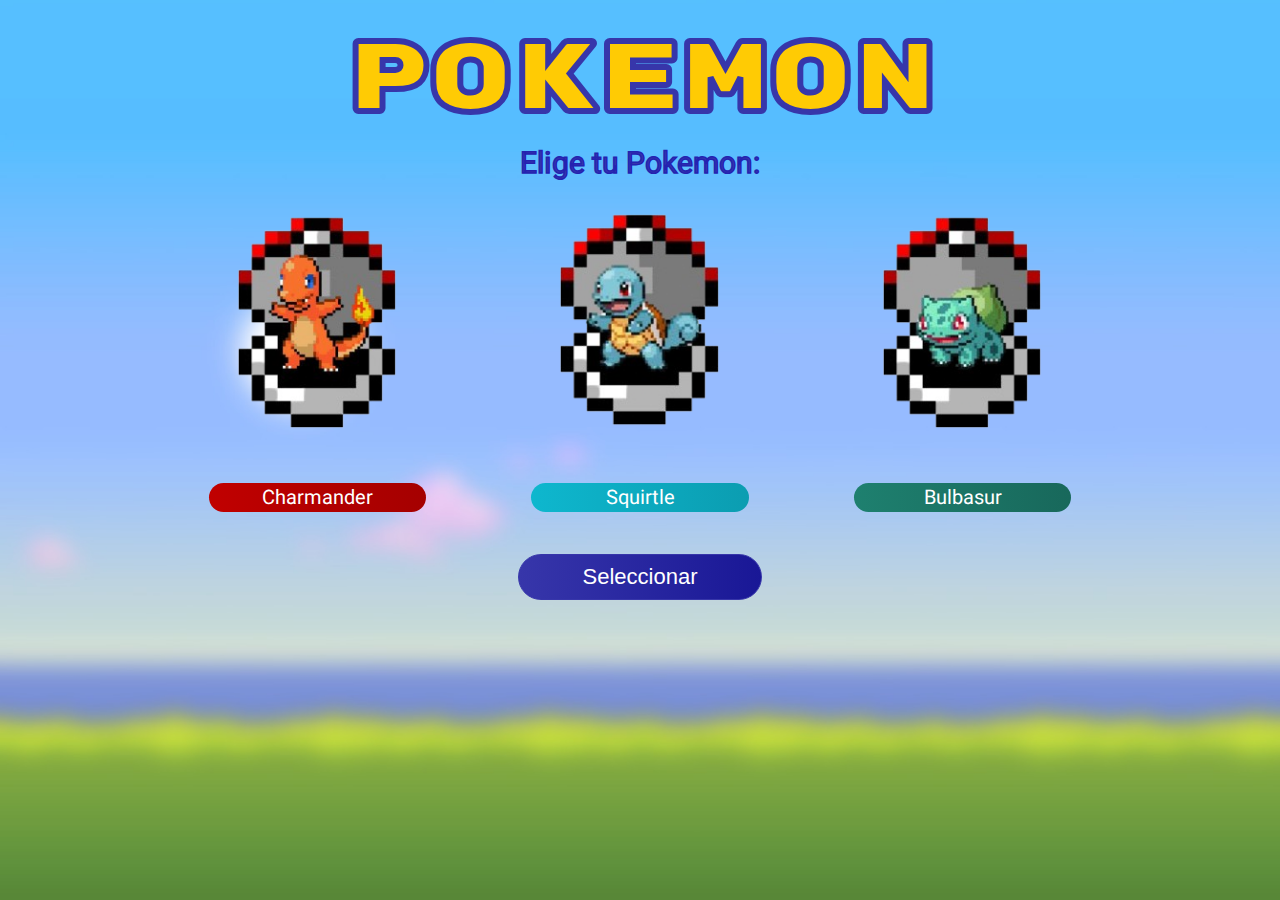
<file: Pokemon/index.html>
<!DOCTYPE html>
<html>
    <head>
        <meta charset="utf-8" />
        <title>POKEMON!</title>
        <script src="./js/main.js"></script>
        <link rel="stylesheet" href="style.css">
        <link rel="icon" href="./imagenes/icono.png" type="image/png">
    </head>
    <body>
        <header>
            <h1>POKEMON </h1>
        </header>
        <main>
        <section class="seleccionar-mascota" id="seleccionar-mascota">
            <h2>Elige tu Pokemon:</h2>
                <div class="center">
                    <div class="label-content">
                    <label class="pokeball-charmander" for="hipodoge">
                        <img src="./imagenes/charmander (1).png" alt="Charmander">
                        <p>Charmander</p>
                    </label>
                    <input type="radio" name="mascota" id="hipodoge" />
                </div>
                <div class="label-content">
                    <label class="pokeball-squirtle" for="capipepo">
                        <img src="./imagenes/squirtle.png" alt="">
                        <p>Squirtle</p>
                    </label>
                    <input type="radio" name="mascota" id="capipepo" />
                </div>
                <div class="label-content">
                    <label class="pokeball-bulbasur" for="ratigueya">
                        <img src="./imagenes/bulbasur.png" alt="">
                        <p>Bulbasur</p>
                    </label>
                    <input type="radio" name="mascota" id="ratigueya" />
                </div>
                </div>
            <button class="select" id="boton-mascota">Seleccionar</button>
        </section>

        <section class="seleccionar-ataque" id="seleccionar-ataque">
            <div class="blur">
            <h2>Elige tu Ataque:</h2>

            <p>Tu Pokemon <span id="mascota-jugador"></span> tiene <span id="vidas-jugador">3</span> vidas</p>
            <p>El Pokemon <span id="mascota-enemigo"></span> del enemigo tiene <span id="vidas-enemigo">3</span> vidas</p>
        </div>

            <p class="ataques">
                <button id="boton-fuego">Fuego </button>
                <button id="boton-agua">Agua </button>
                <button id="boton-tierra">Planta </button>
            </p>
        </section>

        <section id="mensajes">
        </section>

        <section id="reiniciar">
            <button id="boton-reiniciar">Reiniciar</button>
        </section>
    </main>
    </body>
</html>
</file>
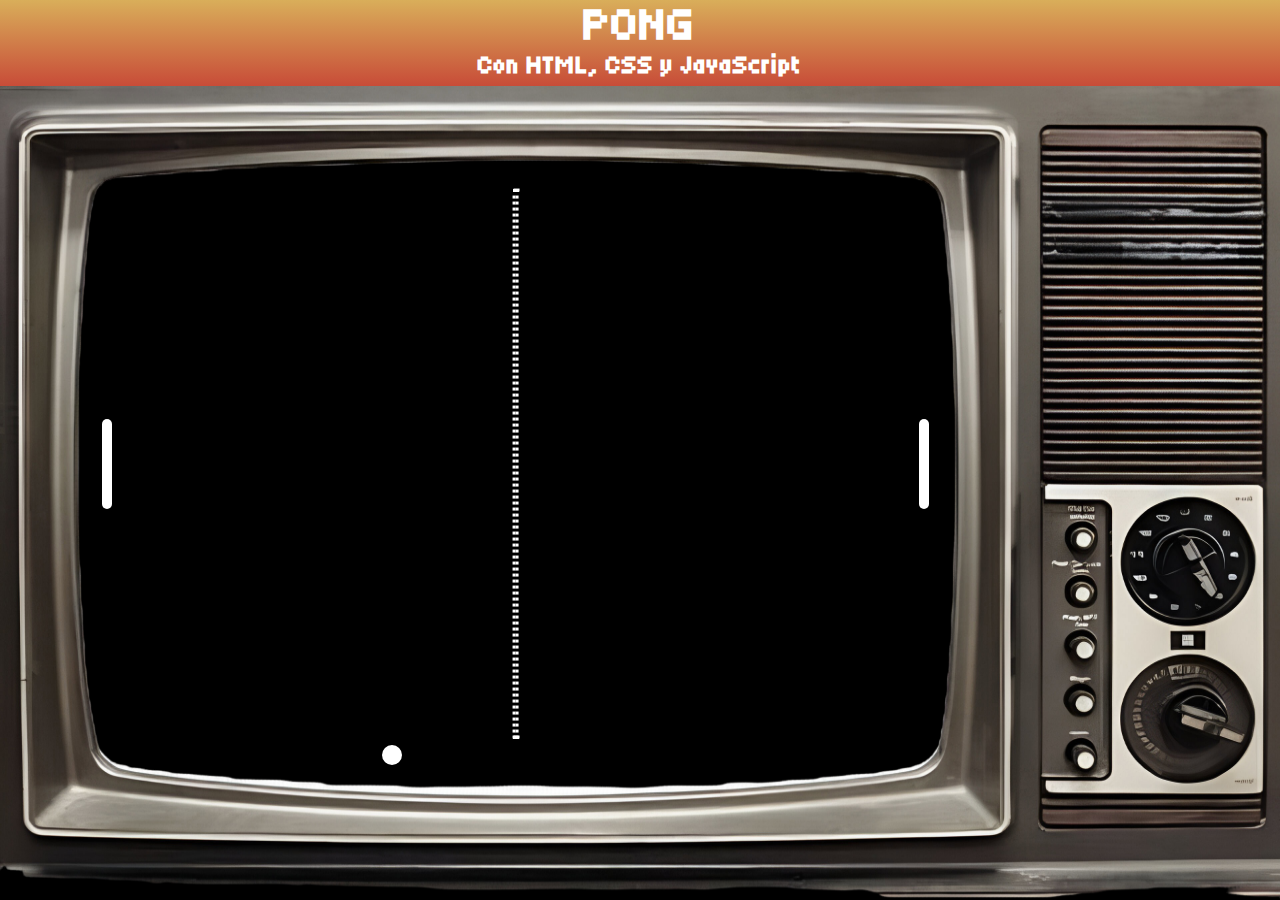
<file: Pong/index.html>
<!DOCTYPE html>
<html lang="en">
<head>
    <meta charset="UTF-8">
    <meta name="viewport" content="width=device-width, initial-scale=1.0">
    <title>PONG</title>
    <link rel="stylesheet" href="styles.css">
    <link rel="icon" href="./imagenes/logo.webp">
</head>
<body>
    <header>
        <h1>PONG</h1>
        <h3>Con HTML, CSS y JavaScript</h3>
    </header>
    <div class="fondo">
        <img src="./imagenes/freepik_br_e6794df4-6470-4eeb-818f-6017e72a9614.png" alt="">
        <main class="cont-juego" id="cont-juego">
            <section class="juego" id="juego">
                <div class="ball" id="ball"></div>
                <div class="jugador" id="player1"></div>
                <div class="jugador" id="player2"></div>
                <div class="cont-red">
                    <div class="red"></div>
                </div>
            </section>
        </main>
    </div>
    <script src="./js/main.js"></script>
</body>
</html>
</file>
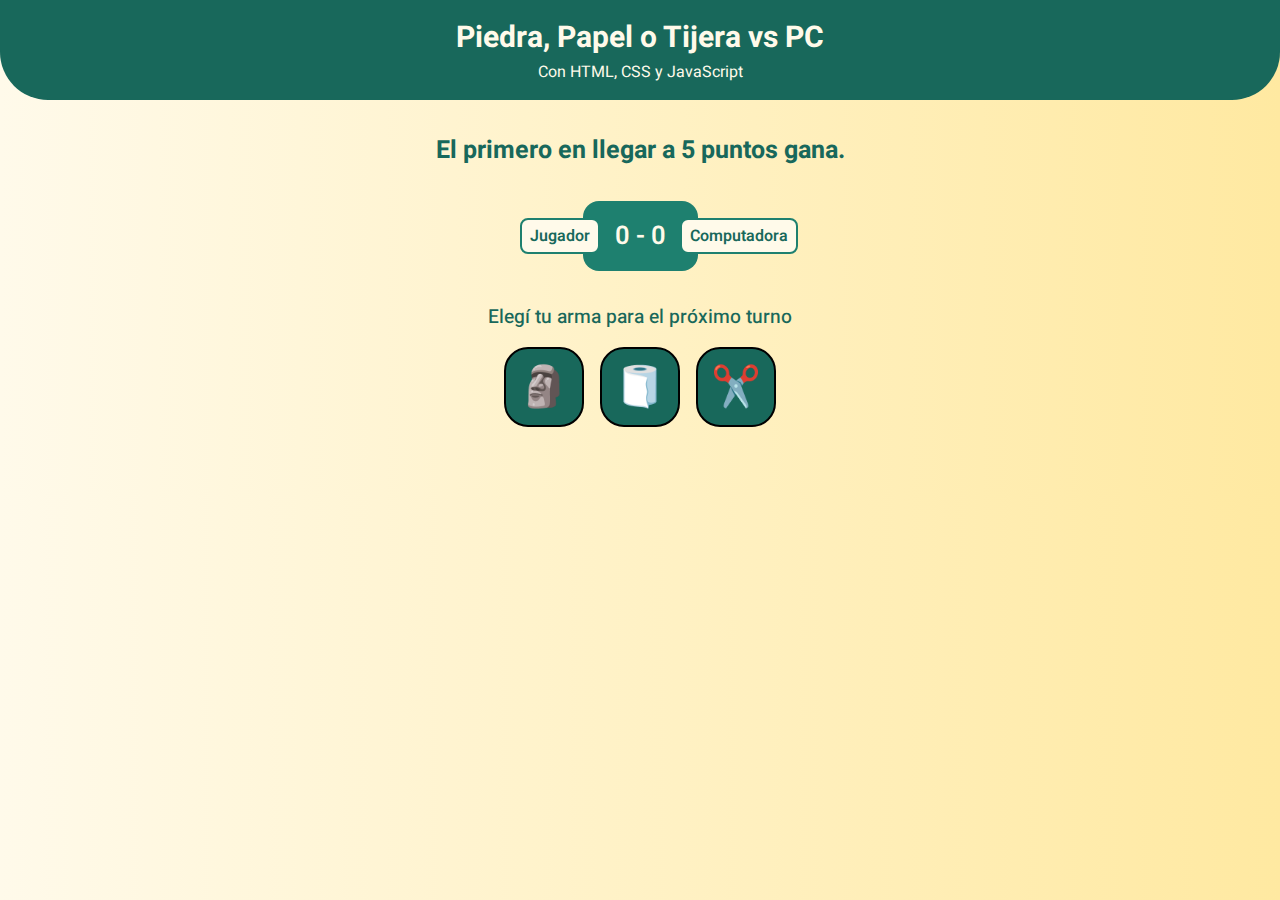
<file: PPT/index.html>
<!DOCTYPE html>
<html lang="es">
<head>
    <meta charset="UTF-8">
    <meta http-equiv="X-UA-Compatible" content="IE=edge">
    <meta name="viewport" content="width=device-width, initial-scale=1.0">
    <title>Piedra, papel o tijera</title>
    <link rel="stylesheet" href="styles.css">
    <link rel="icon" href="./imagenes/icono.png" type="image/png">
</head>
<body>

    <header>
        <h1>Piedra, Papel o Tijera vs PC</h1>
        <p>Con HTML, CSS y JavaScript</p>
    </header>
    <main>
        <h3 class="instrucciones" id="instrucciones">
            El primero en llegar a 5 puntos gana.
        </h3>
        <div class="marcador">
            <p class="nombre nombre-jugador">Jugador</p>
            <p class="nombre nombre-computadora">Computadora</p>
            <p class="puntos">
                <span id="puntos-usuario">0</span>
                <span>-</span>
                <span id="puntos-computadora">0</span>
            </p>
        </div>
        <div class="elegi-tu-arma" id="elegi-tu-arma">
            <h2>Elegí tu arma para el próximo turno</h2>
            <div class="armas">
                <button class="arma" id="piedra🗿">🗿</button>
                <button class="arma" id="papel🧻">🧻</button>
                <button class="arma" id="tijera✂️">✂️</button>
            </div>
        </div>
        <div class="mensaje disabled" id="mensaje">
            <p>
                Usaste <span class="eleccion" id="eleccion-usuario">papel🧻</span><br>
                y la computadora usó <span class="eleccion" id="eleccion-computadora">piedra🗿</span>
            </p>
            <p id="gana-punto">¡Ganaste un punto! 🔥</p>
        </div>
        <button class="btn disabled" id="reiniciar">Reiniciar juego</button>
    </main>

    <script src="./js/script.js"></script>
</body>
</html>
</file>
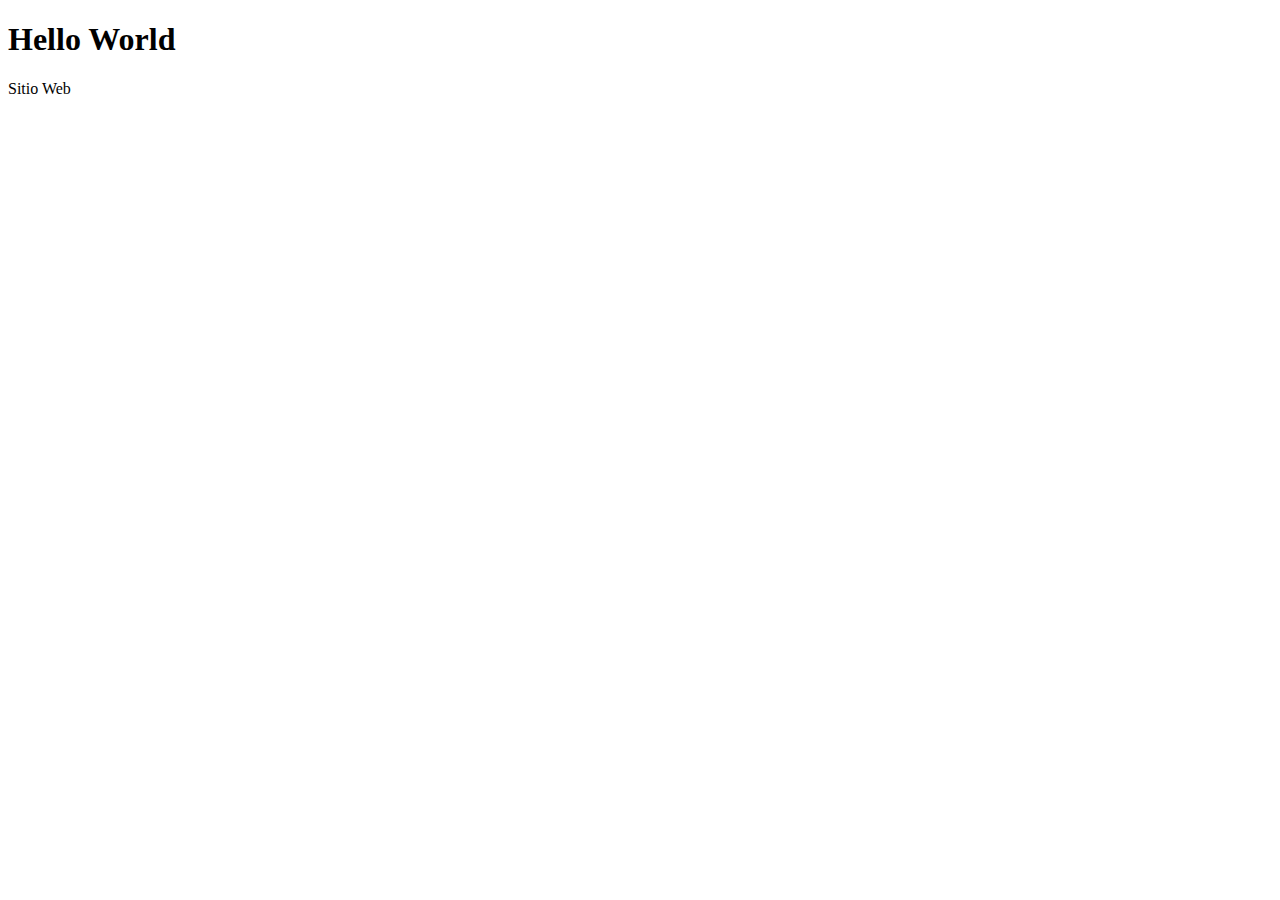
<file: prompt.html>
<!DOCTYPE html>
<html lang="en">
<head>
    <meta charset="UTF-8">
    <meta name="viewport" content="width=device-width, initial-scale=1.0">
    <title>Pagina Web</title>   
    <script>
        let nombre = ''
        nombre = prompt('Cuál es tu nombre?')
        alert('Bienvenido' + nombre)
    </script>
</head>
<body>
    <header>
        <h1>Hello World</h1>
        <p>Sitio Web</p>
    </header>
</body>
</html>
</file>
<file: Pokemon/style.css>
@import url('https://fonts.googleapis.com/css2?family=Rubik+Mono+One&display=swap');
@import url('https://fonts.googleapis.com/css2?family=Heebo:wght@300;400;600;700;800&display=swap');

* {
    margin: 0;
    padding: 0;
    box-sizing: border-box;
}

body {
    background-image: url('./imagenes/image.jpg');
    background-size: cover;
    background-repeat: no-repeat;
    background-attachment: fixed;
    display: flex;
    justify-content: center;
    align-items: center;
    flex-direction: column;
}

h1{
    font-size: 100px;
    margin-top: 2vh;
    color:rgb(255, 203, 4);
    font-family: "Rubik Mono One", serif;
    font-weight: 400;
    -webkit-text-stroke-width: 6px;
    -webkit-text-stroke-color: rgb(55, 54, 170);
}

header{
    display: flex;
    flex-direction: inherit;
    align-items: center;
    justify-content: center;
}

main{
    font-family: 'Heebo', sans-serif;
}

.seleccionar-mascota{
    display: flex;
    justify-content: center;
    align-items: center;
    flex-direction: column;
}

.seleccionar-mascota h2{
    display: flex;
    justify-content: center;
    align-items: center;
    font-size: 30px ;
    margin-bottom: 3vh;
    color:rgb(55, 54, 170);;
    font-weight: 400;
    -webkit-text-stroke-width: 1.5px;
    -webkit-text-stroke-color: rgb(36, 34, 177);
}

.center{
    display: flex;
    
}

img{
    margin-left: 6vw;
    margin-right: 6vw;
    width: 50%;
    height: auto;
}

.pokeball-squirtle, .pokeball-bulbasur, .pokeball-charmander{
    display: flex;
    flex-direction: column;
    align-items: center;
}

img:hover{
    cursor: pointer;
    scale: 1.2;
    transition: all .3s;
    -webkit-transition: all .3s;
    -moz-transition: all .3s;
    -ms-transition: all .3s;
    -o-transition: all .3s;
}

img:active{
    transform: scale(1.2);
}

.pokeball-charmander p, .pokeball-bulbasur p, .pokeball-squirtle p{
    display: flex;
    width: 17vw;
    justify-content: center;
    align-items: center;
    margin-top: 6vh;
    font-size: 20px;
    border-radius: 2rem;
    -webkit-border-radius: 2rem;
    -moz-border-radius: 2rem;
    -ms-border-radius: 2rem;
    -o-border-radius: 2rem;
    color: #fff;
}

.pokeball-charmander p{
    background: linear-gradient(to right, #c00000,#a50000 );
}

.pokeball-bulbasur p{
    background: linear-gradient(to right,  #1e806f,#18685b);
}

.pokeball-squirtle p{
    background: linear-gradient(to right,  #0eb7ce,#0b9db1);
}

input[type="radio"] {
    appearance: none;
}

.select{
    margin-top: 2vh;
    background: linear-gradient(to right, rgb(55, 54, 170),rgb(25, 23, 150) );
    cursor: pointer;
    color: #fff;
    border: 1px solid rgb(55, 54, 170);
    transition: .2s;
    -webkit-transition: .2s;
    -moz-transition: .2s;
    -ms-transition: .2s;
    -o-transition: .2s;
    font-size: 22px;
    padding-left: 5vw;
    padding-right: 5vw;
    padding-top: 1vh;
    padding-bottom: 1vh;
    border-radius: 2rem;
    -webkit-border-radius: 2rem;
    -moz-border-radius: 2rem;
    -ms-border-radius: 2rem;
    -o-border-radius: 2rem;
}

.select:hover{
    background: linear-gradient(to right, rgb(255, 255, 255),rgb(255, 255, 255) );
    color:rgb(255, 203, 4);
    border: 2px solid rgb(255, 203, 4);
}

.seleccionar-ataque{
    margin-bottom: 1vh;
}

.seleccionar-ataque h2{
    display: flex;
    align-items: center;
    justify-content: center;
    color: rgb(55, 54, 170);
    font-size: 30px;
}

.seleccionar-ataque p{
    justify-content: center;
    align-items: center;
    display: flex;
    font-size: 25px;
    color:rgb(55, 54, 170);
    font-weight: 600;
}

#vidas-jugador, #vidas-enemigo{
    color: #c00000;
    padding-left: 5px;
    padding-right: 5px;
}

#mascota-enemigo, #mascota-jugador{
    padding-left: 5px;
    padding-right: 5px;
}

.ataques{
    margin-top: 5vh;
    margin-bottom: 3vh;
    transition: all 1s;
}

#boton-agua, #boton-fuego, #boton-tierra{
    cursor: pointer;
    margin-right: 3vw;
    margin-left: 3vw;
    padding-left: 6vw;
    padding-right: 6vw;
    padding-bottom: 1vh;
    padding-top: 1vh;
    border: none;
    font-size: 20px;
    color: #fff;
    border-radius: 2rem;
    -webkit-border-radius: 2rem;
    -moz-border-radius: 2rem;
    -ms-border-radius: 2rem;
    -o-border-radius: 2rem;
}

#boton-fuego{
    background: linear-gradient(to right, #c00000,#a50000 );
}

#boton-agua{
    background: linear-gradient(to right,  #0eb7ce,#0b9db1);
}

#boton-tierra{background: linear-gradient(to right,  #1e806f,#18685b);
}

#boton-agua:hover, #boton-fuego:hover, #boton-tierra:hover{
    background: linear-gradient(to right, #ffff, #ffff);
    transition: all 0.4s;
    -webkit-transition: all 0.4s;
    -moz-transition: all 0.4s;
    -ms-transition: all 0.4s;
    -o-transition: all 0.4s;
}

#boton-agua:hover{
    color: #0eb7ce;
    border: 2px solid;
    scale: 1.2;
}

#boton-fuego:hover{
    color: #a50000;
    border: 2px solid;
    scale: 1.2;
}

#boton-tierra:hover{
    color: #18685b;
    border: 2px solid;
    scale: 1.2;
}

#mensajes{
    display: flex;
    flex-direction: column;
    justify-content: center;
    align-items: center;
    background-color: #ffffff65;
    border-radius: 2rem;
    -webkit-border-radius: 2rem;
    -moz-border-radius: 2rem;
    -ms-border-radius: 2rem;
    -o-border-radius: 2rem;
}

#mensajes p{
    font-size: 20px;
    padding: 1vw;
}

#reiniciar{
    margin-top: 4vh;
    display: flex;
    text-align: center;
    justify-content: center;
    align-items: center;
}

#boton-reiniciar{
    background: linear-gradient(to right, rgb(55, 54, 170),rgb(25, 23, 150) );
    cursor: pointer;
    color: #fff;
    border: 1px solid rgb(55, 54, 170);
    margin-right: 1vw;
    transition: .5s;
    -webkit-transition: .2s;
    -moz-transition: .5s;
    -ms-transition: .5s;
    -o-transition: .5s;
    font-size: 22px;
    padding-left: 5vw;
    padding-right: 5vw;
    padding-top: 1vh;
    padding-bottom: 1vh;
    border-radius: 2rem;
    -webkit-border-radius: 2rem;
    -moz-border-radius: 2rem;
    -ms-border-radius: 2rem;
    -o-border-radius: 2rem;
}

#boton-reiniciar:hover{
    background: linear-gradient(to right, rgb(255, 255, 255),rgb(255, 255, 255) );
    color:rgb(255, 203, 4);
    border: 2px solid rgb(255, 203, 4);
}

@media (max-width: 820px) {
    #mensajes p{
        font-size: 15px;
        padding: 2vw;
    }
}

@media (max-width: 768px) {
    h1{
        font-size: 70px;
    }
    .seleccionar-mascota h2{
        font-size: 20px;
    }
    .pokeball-charmander p, .pokeball-bulbasur p, .pokeball-squirtle p{
        width: 22vw;
        font-size: 18px;
    }
    .select{
        font-size: 20px;
    }
}

@media (max-width: 610px) {
    #mensajes p{
        font-size: 12px;
    }
    .seleccionar-ataque h2{
        font-size: 22px;
    }
    .seleccionar-ataque p{
        font-size: 15px;
    }
}

@media (max-width: 510px) {
    h1{
        font-size: 60px;
    }
    .pokeball-charmander p, .pokeball-bulbasur p, .pokeball-squirtle p{
        width: 30vw;
    }
    #mensajes p{
        font-size: 10px;
    }
}
@media (max-width: 410px) {
    #mensajes p{
        font-size: 9px;
    }
}
</file>
<file: Pong/styles.css>
@import url('https://fonts.googleapis.com/css2?family=Jersey+15&family=Rubik+Mono+One&family=Tiny5&display=swap');
@import url('https://fonts.googleapis.com/css2?family=Heebo:wght@300;400;600;700;800&display=swap');

* {
    margin: 0;
    padding: 0;
    box-sizing: border-box;
}

body{
    background-color: rgb(0, 0, 0);
}

header{
    background: linear-gradient(to bottom, rgb(217 174 90),rgb(200 76 56));
    height: 9.5vh;
    display: flex;
    align-items: center;
    flex-direction: column;
    font-family: "Tiny5", sans-serif;
    font-weight: 400;
    font-style: normal;
    font-size: 22.5px;
    color: #fff;
}

.fondo{
    display: flex;
}

img{
    display: flex;
    width: 100%;
    height: 90.5vh;
    z-index: 0; /* Asegura que la imagen esté detrás */
    position: relative; /* Asegura que el z-index de la imagen funcione */
}

.cont-juego{
    display: flex;
    width: 64.6vw;
    height: 62.1vh;
    position: absolute;
    top: 20.5vh;
    left: 8vw;
    z-index: 1;
}

.ball{
    position: absolute;
    width: 20px;
    height: 20px;
    background-color: #fff;
    border-radius: 50rem;
    -webkit-border-radius: 50rem;
    -moz-border-radius: 50rem;
    -ms-border-radius: 50rem;
    -o-border-radius: 50rem;
}

.jugador {
    position: absolute;
    width: 10px;
    height: 90px;
    background-color: #fff;
    border-radius: 10px;
    -webkit-border-radius: 10px;
    -moz-border-radius: 10px;
    -ms-border-radius: 10px;
    -o-border-radius: 10px;
}

#player1 {
    position: absolute;
    left: 0;
    top: calc(50% - 45px); /* Centra inicialmente */
}

#player2 {
    position: absolute;
    right: 0;
    top: calc(50% - 45px); /* Centra inicialmente */
}


.cont-red {
    position: absolute;
    top: 50%; 
    left: 50%; 
    transform: translate(-50%, -50%);
    width: 100%; 
    height: 100%; 
    display: flex;
    justify-content: center; 
    align-items: center;   
} 

.red {
    width: 2px;
    height: 550px;
    border: 3px solid #fff;
    border-style: dotted;
}
</file>
<file: PPT/styles.css>
@import url('https://fonts.googleapis.com/css2?family=Heebo:wght@300;400;600;700;800&display=swap');

* {
    margin: 0;
    padding: 0;
    box-sizing: border-box;
    font-family: 'Heebo', sans-serif;
}

:root {
    --secundario: #1e806f;
    --principal: #18685b;
    --fondo: #fffaea;
}

body {
    background: linear-gradient(to right,#fffaea, #ffe9a1);
    color: var(--principal);
}

header {
    display: flex;
    flex-direction: column;
    align-items: center;
    justify-content: center;
    padding: 1rem;
    background-color: var(--principal);
    color: var(--fondo);
    border-bottom-left-radius: 3rem;
    border-bottom-right-radius: 3rem;
}

header h1{
    font-size: 30px;
}

main {
    display: flex;
    flex-direction: column;
    align-items: center;
    justify-content: center;
    padding: 2rem;
    text-align: center;
}

.instrucciones {
    margin-bottom: 2rem;
    font-size: 25px;
}

.marcador {
    background-color: var(--secundario);
    padding: 1rem 2rem;
    border-radius: 1rem;
    position: relative;
    display: flex;
    align-items: center;
    color: var(--fondo);
    font-weight: 600;
    margin-bottom: 2rem;
}

.marcador .nombre {
    position: absolute;
    color: var(--principal);
    background-color: var(--fondo);
    line-height: 1;
    padding: .5rem;
    border-radius: .5rem;
    border: 2px solid var(--secundario);

}

.marcador .nombre-jugador {
    right: 85%;
}

.marcador .nombre-computadora {
    left: 85%;
}

.marcador .puntos {
    font-size: 1.6rem;
}

.elegi-tu-arma {
    margin-bottom: 2rem;
}

.elegi-tu-arma h2 {
    font-size: 1.2rem;
    font-weight: 500;
    margin-bottom: 1rem;
}

.armas {
    display: flex;
    justify-content: center;
    gap: 1rem;
}

.arma {
    border: 2px solid rgb(0, 0, 0);
    font-size: 2.5rem;
    background-color: var(--principal);
    width: 5rem;
    height: 5rem;
    size: 100px;
    border-radius: 1.5rem;
    cursor: pointer;
    -webkit-border-radius: 1.5rem;
    -moz-border-radius: 1.5rem;
    -ms-border-radius: 1.5rem;
    -o-border-radius: 1.5rem;
}

.arma:hover {
    border: 2px solid --principal;
    border-color: var(--principal);
    background-color: #ffecae;
    transition: all .5s;
    -webkit-transition: all .5s;
    -moz-transition: all .5s;
    -ms-transition: all .5s;
    -o-transition: all .5s;
    scale: 1.2;
}

.mensaje {
    margin-bottom: 2rem;
    line-height: 1.8;
}

.mensaje .eleccion {
    color: var(--fondo);
    background-color: var(--secundario);
    border-radius: .25rem;
    padding-inline: .25rem;
}

.btn {
    border: 2px solid var(--principal);
    line-height: 1;
    background: linear-gradient(to right,#18685b,#1e806f );
    color: var(--fondo);
    font-size: 2rem;
    padding: 1rem;
    border-radius: 1.5rem;
    cursor: pointer;
    text-transform: uppercase;
    font-weight: 600;
    -webkit-border-radius: 1.5rem;
    -moz-border-radius: 1.5rem;
    -ms-border-radius: 1.5rem;
    -o-border-radius: 1.5rem;
}

.btn:hover {
    background: linear-gradient(to right, #fffaea, #fffaea);
    color: var(--principal);
    transition: all 0.4s;
    -webkit-transition: all 0.4s;
    -moz-transition: all 0.4s;
    -ms-transition: all 0.4s;
    -o-transition: all 0.4s;
    scale: 1.1;
}

.disabled {
    display: none;
}

@media (max-width: 480px) {
        header h1{
            font-size: 25px;
        }
        .instrucciones{
            font-size: 17.9px;
        }
        .btn {
            font-size: 24px;
        }
        .elegi-tu-arma h2 {
            font-size: 1rem;
        }
    }
</file>
